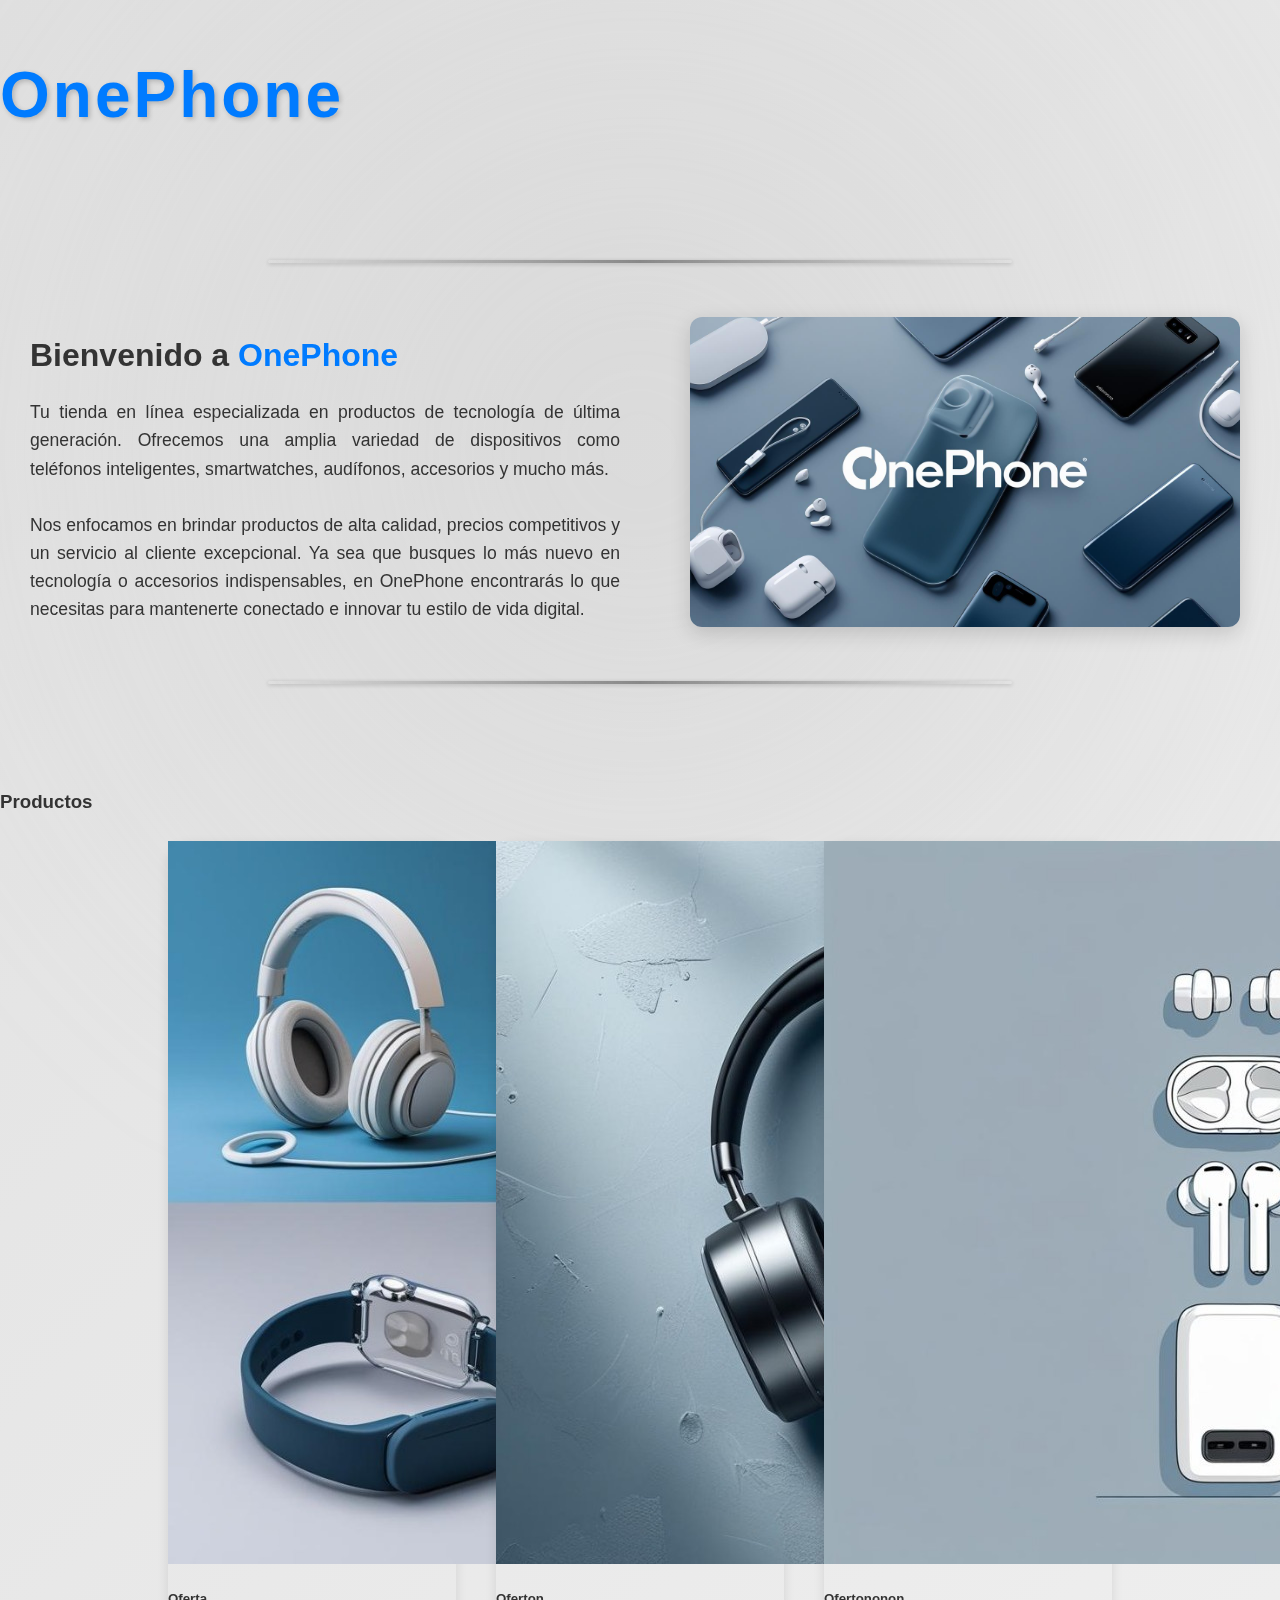
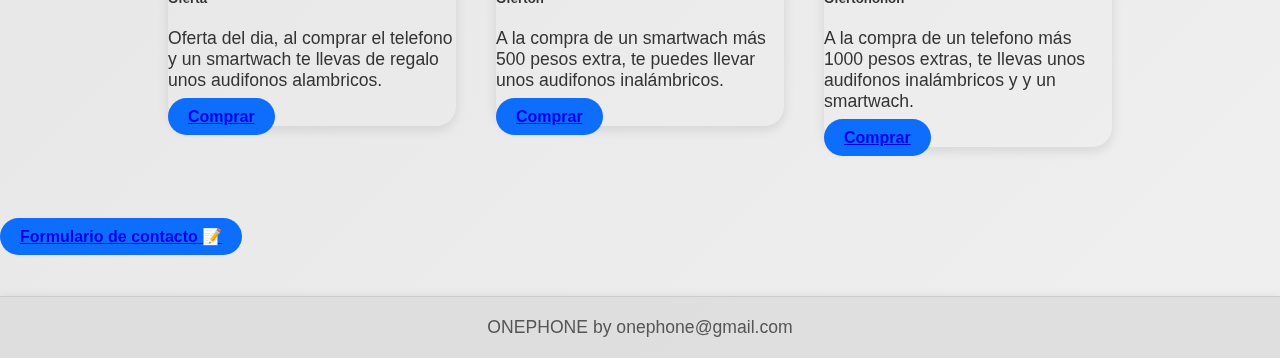
<file: index.html>
<!DOCTYPE html>
<html lang="en">
<head>
    <meta charset="UTF-8">
    <meta name="viewport" content="width=device-width, initial-scale=1.0">
    <title>Document</title>
    <link rel="icon" href="" type="image/png">
    <link rel="stylesheet" href="" type="text/css">
    <link href="https://cdn.jsdelivr.net/npm/bootstrap@5.3.2/dist/css/bootstrap.min.css" rel="stylesheet" integrity="sha384-T3c6CoIi6uLrA9TneNEoa7RxnatzjcDSCmG1MXxSR1GAsXEV/Dwwykc2MPK8M2HN" crossorigin="anonymous">
    <link rel="stylesheet" href="css/style.css">

</head>
<body>

    <body>
    <br>
    <div class="container text-center">
        <div class="row">
            <div class="text-center">
                <h1>OnePhone</h1>
            </div>
        </div>
    </div>
    <br>
    <div class="contenedor-onephone">
    <hr>
    <div class="contenido-onephone">
        <div class="texto-onephone">
            <h2>Bienvenido a <span class="marca">OnePhone</span></h2>
            <p>
                Tu tienda en línea especializada en productos de tecnología de última generación. Ofrecemos una amplia variedad de dispositivos como teléfonos inteligentes, smartwatches, audífonos, accesorios y mucho más.
                <br><br>
                Nos enfocamos en brindar productos de alta calidad, precios competitivos y un servicio al cliente excepcional. Ya sea que busques lo más nuevo en tecnología o accesorios indispensables, en OnePhone encontrarás lo que necesitas para mantenerte conectado e innovar tu estilo de vida digital.
            </p>
        </div>
        <div class="imagen-onephone">
            <img src="img/portada.jpg" alt="Imagen" title="OnePhone">
        </div>
    </div>
    <hr>
</div>

    <div class="container text-center" id="nav">
            <div class="col">
                <br>
                <h3>Productos</h3>
                <ul class="nav justify-content-center text-large" >
                    <li class="nav-item">  
                        <div class="card" style="width: 18rem;">
                        <img src="img/One1.jpeg" class="card-img-top" alt="...">
                        <div class="card-body">
                            <h5 class="card-title">Oferta</h5>
                            <p class="card-text">Oferta del dia, al comprar el telefono y un smartwach te llevas de regalo unos audifonos alambricos.</p>
                            <a href="#" class="btn btn-primary">Comprar</a>
                        </div>
                        </div>                     
                    </li>
                    <li class="nav-item">   
                        <div class="card" style="width: 18rem;">
                        <img src="img/One2.jpeg" class="card-img-top" alt="...">
                        <div class="card-body">
                            <h5 class="card-title">Oferton</h5>
                            <p class="card-text">A la compra de un smartwach más 500 pesos extra, te puedes llevar unos audifonos inalámbricos.</p>
                            <a href="#" class="btn btn-primary">Comprar</a>
                        </div>
                        </div>                     
                    </li>
                    <li class="nav-item">     
                        <div class="card" style="width: 18rem;">
                        <img src="img/One3.jpeg" class="card-img-top" alt="...">
                        <div class="card-body">
                            <h5 class="card-title">Ofertononon</h5>
                            <p class="card-text">A la compra de un telefono más 1000 pesos extras, te llevas unos audifonos inalámbricos y y un smartwach.</p>
                            <a href="#" class="btn btn-primary">Comprar</a>
                        </div>
                        </div>                  
                    </li>
                  </ul>
            </div>
        </div>
    </div>
    <br>
    <br>
    <br>
    <div class="container text-center">
        <div class="row">
            <div class="col">
                <a href="formulario.html" class="btn btn-primary">Formulario de contacto 📝</a>
            </div>
        </div>   
        <br>
    </div>

        <footer class="py-5 text-center text-body-secondary bg-body-tertiary"> <p>ONEPHONE  by onephone@gmail.com</p></footer>


    
    <script src="https://cdn.jsdelivr.net/npm/bootstrap@5.3.2/dist/js/bootstrap.bundle.min.js" integrity="sha384-C6RzsynM9kWDrMNeT87bh95OGNyZPhcTNXj1NW7RuBCsyN/o0jlpcV8Qyq46cDfL" crossorigin="anonymous"></script>
    
</body>
</html>
</file>
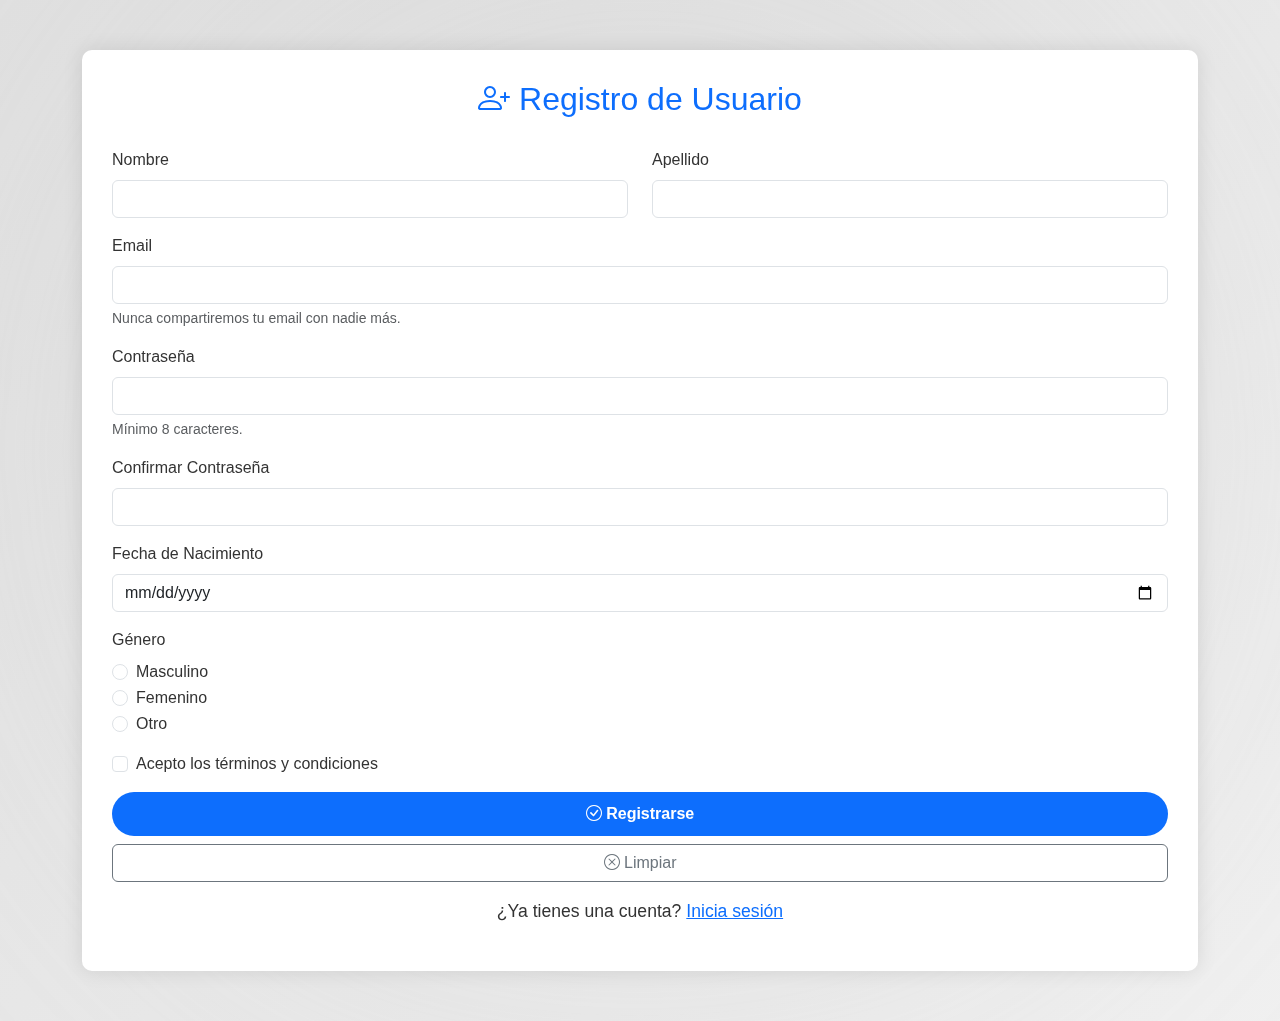
<file: formulario.html>
<!DOCTYPE html>
<html lang="es">
<head>
    <meta charset="UTF-8">
    <meta name="viewport" content="width=device-width, initial-scale=1.0">
    <title>Formulario de Registro</title>
    <!-- Bootstrap 5 CSS -->
    <link href="https://cdn.jsdelivr.net/npm/bootstrap@5.3.2/dist/css/bootstrap.min.css" rel="stylesheet">
    <!-- Bootstrap Icons -->
    <link rel="stylesheet" href="https://cdn.jsdelivr.net/npm/bootstrap-icons@1.11.1/font/bootstrap-icons.css">
     <link rel="stylesheet" href="css/style.css">
</head>
<body>
    <div class="container">
        <div class="form-container bg-white">
            <h2 class="form-title"><i class="bi bi-person-plus"></i> Registro de Usuario</h2>
            
            <form>
                <div class="row mb-3">
                    <div class="col-md-6 mb-3 mb-md-0">
                        <label for="nombre" class="form-label">Nombre</label>
                        <input type="text" class="form-control" id="nombre" required>
                    </div>
                    <div class="col-md-6">
                        <label for="apellido" class="form-label">Apellido</label>
                        <input type="text" class="form-control" id="apellido" required>
                    </div>
                </div>
                
                <div class="mb-3">
                    <label for="email" class="form-label">Email</label>
                    <input type="email" class="form-control" id="email" required>
                    <div class="form-text">Nunca compartiremos tu email con nadie más.</div>
                </div>
                
                <div class="mb-3">
                    <label for="password" class="form-label">Contraseña</label>
                    <input type="password" class="form-control" id="password" required>
                    <div class="form-text">Mínimo 8 caracteres.</div>
                </div>
                
                <div class="mb-3">
                    <label for="confirm-password" class="form-label">Confirmar Contraseña</label>
                    <input type="password" class="form-control" id="confirm-password" required>
                </div>
                
                <div class="mb-3">
                    <label for="fecha-nacimiento" class="form-label">Fecha de Nacimiento</label>
                    <input type="date" class="form-control" id="fecha-nacimiento">
                </div>
                
                <div class="mb-3">
                    <label class="form-label">Género</label>
                    <div class="form-check">
                        <input class="form-check-input" type="radio" name="genero" id="masculino" value="masculino">
                        <label class="form-check-label" for="masculino">Masculino</label>
                    </div>
                    <div class="form-check">
                        <input class="form-check-input" type="radio" name="genero" id="femenino" value="femenino">
                        <label class="form-check-label" for="femenino">Femenino</label>
                    </div>
                    <div class="form-check">
                        <input class="form-check-input" type="radio" name="genero" id="otro" value="otro">
                        <label class="form-check-label" for="otro">Otro</label>
                    </div>
                </div>
                
                <div class="mb-3 form-check">
                    <input type="checkbox" class="form-check-input" id="terminos" required>
                    <label class="form-check-label" for="terminos">Acepto los términos y condiciones</label>
                </div>
                
                <div class="d-grid gap-2">
                    <button type="submit" class="btn btn-primary"><i class="bi bi-check-circle"></i> Registrarse</button>
                    <button type="reset" class="btn btn-outline-secondary"><i class="bi bi-x-circle"></i> Limpiar</button>
                </div>
                
                <div class="mt-3 text-center">
                    <p>¿Ya tienes una cuenta? <a href="#">Inicia sesión</a></p>
                </div>
            </form>
        </div>
    </div>

    <!-- Bootstrap 5 JS Bundle with Popper -->
    <script src="https://cdn.jsdelivr.net/npm/bootstrap@5.3.2/dist/js/bootstrap.bundle.min.js"></script>
</body>
</html>
</file>
<file: css/style.css>
/* Estilos globales */
body {
    font-family: 'Segoe UI', Tahoma, Geneva, Verdana, sans-serif;
    background-color: #f9f9f9;
    color: #333;
}

/* Título principal */
h1 {
    font-size: 3rem;
    color: #0d6efd;
    margin-bottom: 1rem;
}

/* Descripción */
p {
    font-size: 1.1rem;
}

/* Imagen descriptiva */
img[alt="Imagen"] {
    width: 100%;
    max-width: 300px;
    height: auto;
    border-radius: 10px;
    box-shadow: 0 4px 8px rgba(0, 0, 0, 0.1);
}

/* Tarjetas de productos */
.card {
    margin: 10px;
    transition: transform 0.3s ease, box-shadow 0.3s ease;
    border: none;
    border-radius: 20px;
    box-shadow: 0 4px 12px rgba(0, 0, 0, 0.1);
}

.card:hover {
    transform: scale(1.03);
    box-shadow: 0 6px 16px rgba(0, 0, 0, 0.2);
}

/* Botones */
.btn-primary {
    background-color: #0d6efd;
    border: none;
    border-radius: 30px;
    padding: 10px 20px;
    font-weight: bold;
}

.btn-primary:hover {
    background-color: #0b5ed7;
}

/* Lista de productos */
#nav ul {
    display: flex;
    flex-wrap: wrap;
    justify-content: center;
    padding-left: 0;
    list-style-type: none;
    gap: 20px;
}

/* Footer */
footer {
    background-color: #e9ecef;
    color: #6c757d;
    margin-top: 2rem;
}

footer a {
    color: #0d6efd;
    text-decoration: none;
}

footer a:hover {
    text-decoration: underline;
}

.contenedor-onephone {
    padding: 40px 20px;
    font-family: 'Segoe UI', Tahoma, Geneva, Verdana, sans-serif;
}

.contenido-onephone {
    display: flex;
    flex-direction: column;
    align-items: center;
    gap: 30px;
    text-align: justify; 
}

@media (min-width: 768px) {
    .contenido-onephone {
        flex-direction: row;
        justify-content: center;
        align-items: center;
        text-align: justify;
        gap: 40px;
    }

    .texto-onephone,
    .imagen-onephone {
        flex: 1;
        max-width: 50%;
    }
}

.texto-onephone {
    font-size: 1.1rem;
    line-height: 1.6;
    padding: 10px;
    margin: 0 auto; 
    max-width: 600px; 
}

.texto-onephone h2 {
    font-size: 2rem;
    margin-bottom: 15px;
}

.texto-onephone .marca {
    color: #007bff;
    font-weight: bold;
}

.imagen-onephone img {
    width: 100%;
    max-width: 550px;
    border-radius: 12px;
    box-shadow: 0 6px 20px rgba(0, 0, 0, 0.15);
    display: block;
    margin: 0 auto;
}


 h1 {
    font-family: 'Segoe UI', Tahoma, Geneva, Verdana, sans-serif;
    font-size: 4rem;
    color: #007BFF;
    text-shadow: 2px 2px 5px rgba(0, 0, 0, 0.2);
    letter-spacing: 3px;
    margin-top: 40px;
    margin-bottom: 40px;
    font-weight: 700;
    transition: color 0.3s ease;
  }

  h1:hover {
    color: #0056b3;
    cursor: default;
  }

body {
  position: relative;
  margin: 0;
  padding: 0;
  min-height: 100vh;
  font-family: 'Segoe UI', Tahoma, Geneva, Verdana, sans-serif;
  color: #333333;
  background: linear-gradient(135deg, #e0e0e0, #f5f5f5, #dcdcdc, #f0f0f0);
  background-size: 400% 400%;
  animation: gradientBG 20s ease infinite;
  overflow-x: hidden;
}

/* Capa extra para efecto difuminado con animación */
body::before {
  content: "";
  position: fixed;
  top: -20%;
  left: -20%;
  width: 140%;
  height: 140%;
  background: radial-gradient(circle at center, rgba(200, 200, 200, 0.4), transparent 70%);
  filter: blur(80px);
  animation: pulse 25s ease-in-out infinite;
  z-index: -1;
}

@keyframes gradientBG {
  0% {background-position: 0% 50%;}
  50% {background-position: 100% 50%;}
  100% {background-position: 0% 50%;}
}

@keyframes pulse {
  0%, 100% {
    transform: scale(1);
    opacity: 0.4;
  }
  50% {
    transform: scale(1.1);
    opacity: 0.6;
  }
}

footer {
  background-color: rgba(220, 220, 220, 0.85); /* Gris claro semitransparente */
  color: #555555; /* Gris medio para el texto */
  text-align: center;
  padding: 20px 15px;
  font-family: 'Segoe UI', Tahoma, Geneva, Verdana, sans-serif;
  font-size: 0.9rem;
  border-top: 1px solid #cccccc;
  box-shadow: 0 -2px 8px rgba(0, 0, 0, 0.05);
  position: relative;
  z-index: 1;
}

footer p {
  margin: 0;
}

footer a {
  color: #007bff; /* Azul suave para enlaces */
  text-decoration: none;
  transition: color 0.3s ease;
}

footer a:hover {
  color: #0056b3;
  text-decoration: underline;
}

hr {
  border: none;
  height: 3px;
  background: linear-gradient(to right, transparent, #888888, transparent);
  margin: 30px auto;
  width: 60%;
  border-radius: 1.5px;
  box-shadow: 0 1px 4px rgba(0, 0, 0, 0.2);
}

.form-container {
    margin: 50px auto;
    padding: 30px;
    border-radius: 10px;
    box-shadow: 0 0 20px rgba(0,0,0,0.1);
}

.form-title {
    text-align: center;
    margin-bottom: 30px;
    color: #0d6efd;
}
</file>
